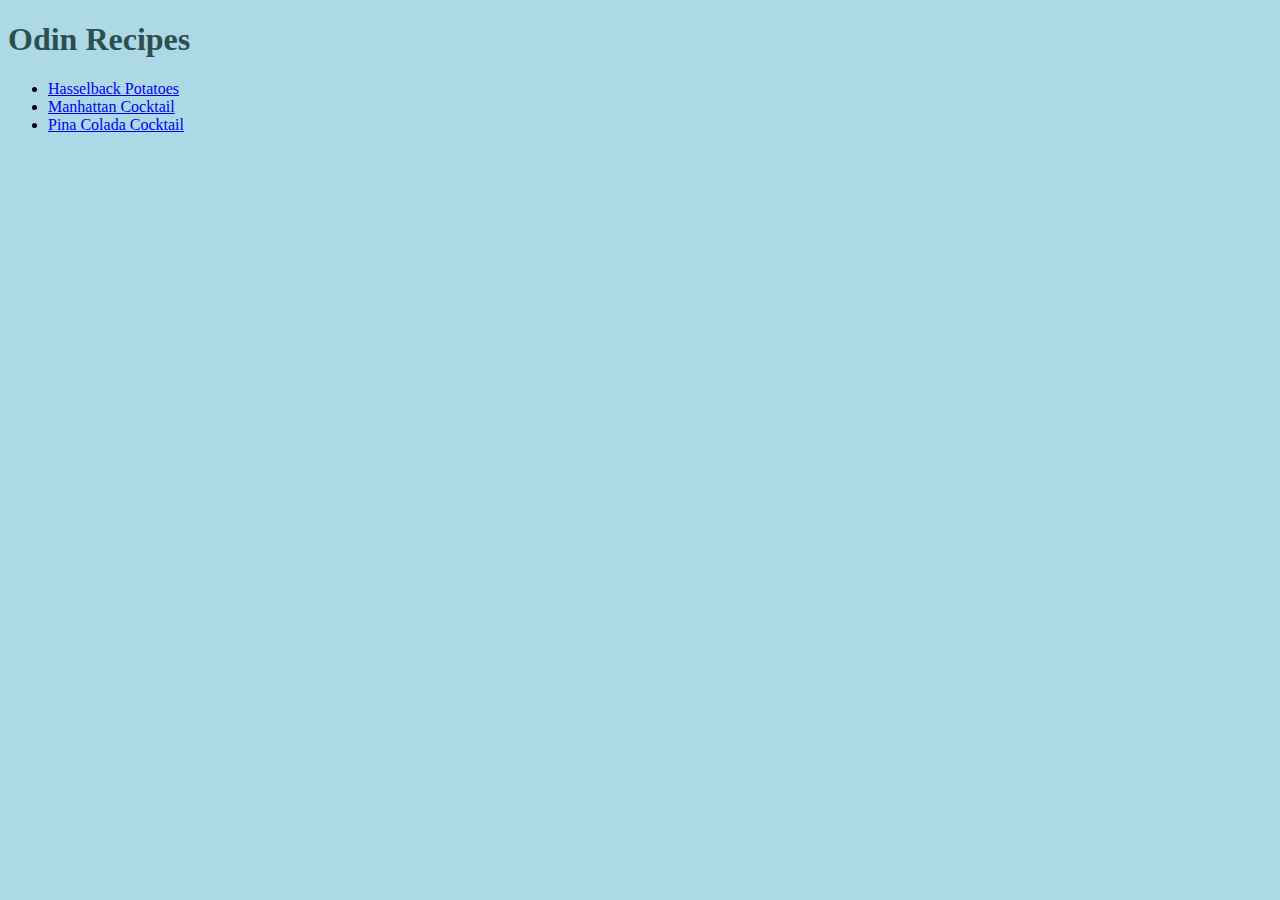
<file: index.html>
<!DOCTYPE html>
<html lang="en">
  <head>
    <meta charset="utf-8" />
    <link rel="stylesheet" href="styles/style.css" />
    <title>Odin Recipes</title>
  </head>

  <body>
    <h1>Odin Recipes</h1>
    <ul>
      <li>
        <a href="recipes/hasselback-potatoes.html">Hasselback Potatoes</a>
      </li>
      <li>
        <a href="recipes/manhattan-cocktail.html">Manhattan Cocktail</a>
      </li>
      <li>
        <a href="recipes/pina-colada-cocktail.html">Pina Colada Cocktail</a>
      </li>
    </ul>
  </body>
</html>
</file>
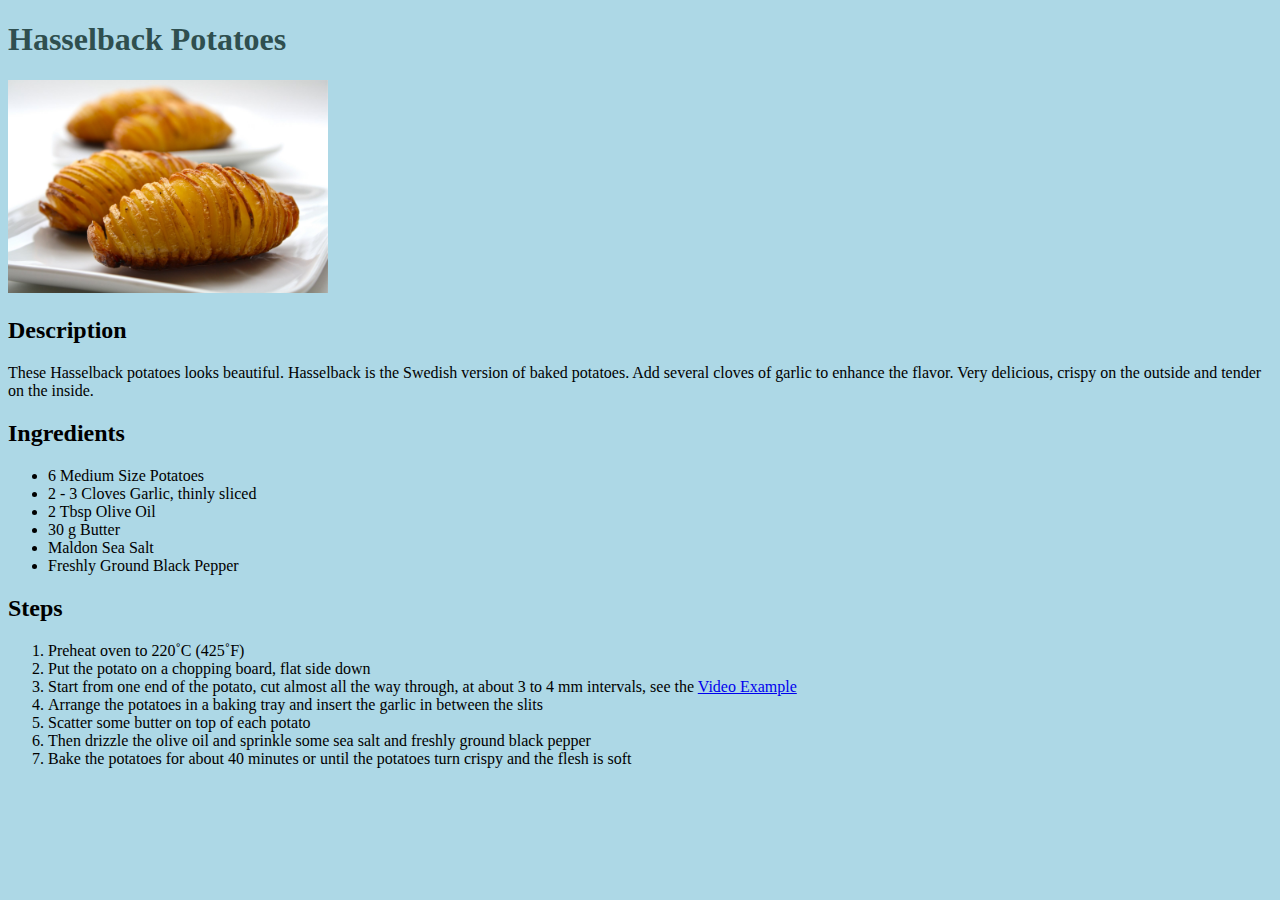
<file: recipes/hasselback-potatoes.html>
<!DOCTYPE html>
<html lang="en">
  <head>
    <meta charset="utf-8" />
    <link rel="stylesheet" href="../styles/style.css" />
    <title>Hasselback Potatoes</title>
  </head>

  <body>
    <h1>Hasselback Potatoes</h1>
    <a href="../images/hasselback-potatoes.jpg"
      ><img
        src="../images/hasselback-potatoes.jpg"
        alt="Cooked, sliced potatoes, opened like a fan"
        width="320px"
        height="auto"
    /></a>
    <h2>Description</h2>
    <p>
      These Hasselback potatoes looks beautiful. Hasselback is the Swedish
      version of baked potatoes. Add several cloves of garlic to enhance the
      flavor. Very delicious, crispy on the outside and tender on the inside.
    </p>
    <h2>Ingredients</h2>
    <ul>
      <li>6 Medium Size Potatoes</li>
      <li>2 - 3 Cloves Garlic, thinly sliced</li>
      <li>2 Tbsp Olive Oil</li>
      <li>30 g Butter</li>
      <li>Maldon Sea Salt</li>
      <li>Freshly Ground Black Pepper</li>
    </ul>
    <h2>Steps</h2>
    <ol>
      <li>Preheat oven to 220˚C (425˚F)</li>
      <li>Put the potato on a chopping board, flat side down</li>
      <li>
        Start from one end of the potato, cut almost all the way through, at
        about 3 to 4 mm intervals, see the
        <a href="https://www.youtube.com/watch?v=f6cYdlU69rU">Video Example</a>
      </li>
      <li>
        Arrange the potatoes in a baking tray and insert the garlic in between
        the slits
      </li>
      <li>Scatter some butter on top of each potato</li>
      <li>
        Then drizzle the olive oil and sprinkle some sea salt and freshly ground
        black pepper
      </li>
      <li>
        Bake the potatoes for about 40 minutes or until the potatoes turn crispy
        and the flesh is soft
      </li>
    </ol>
  </body>
</html>
</file>
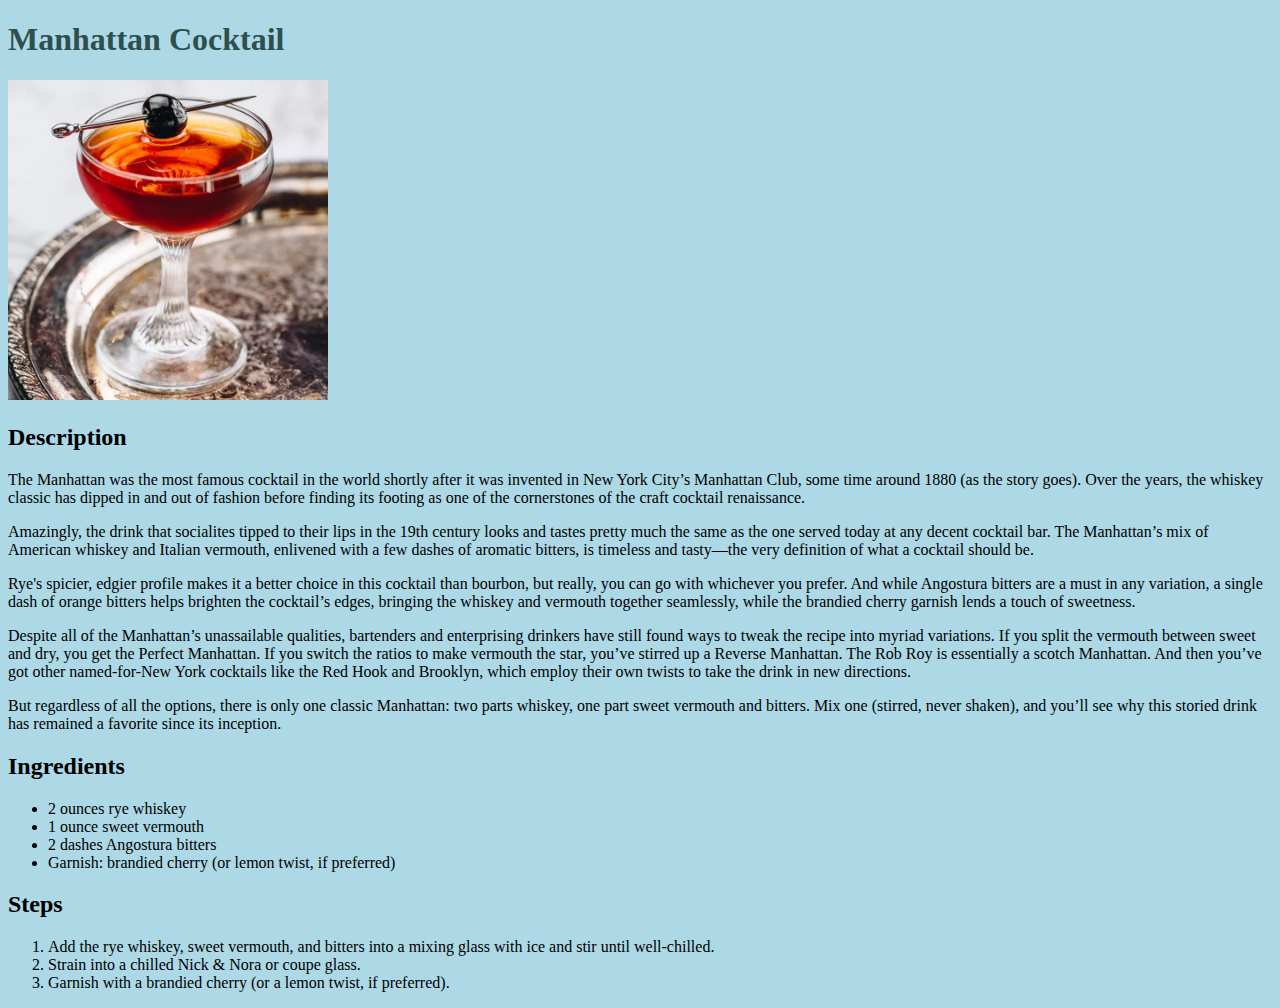
<file: recipes/manhattan-cocktail.html>
<!DOCTYPE html>
<html lang="en">
  <head>
    <meta charset="utf-8" />
    <link rel="stylesheet" href="../styles/style.css" />
    <title>Manhattan Cocktail</title>
  </head>

  <body>
    <h1>Manhattan Cocktail</h1>
    <a href="../images/manhattan-cocktail.jpg"
      ><img
        src="../images/manhattan-cocktail.jpg"
        alt="Manhattan in a glass served with a cherry"
        width="320px"
        height="auto"
    /></a>
    <h2>Description</h2>
    <p>
      The Manhattan was the most famous cocktail in the world shortly after it
      was invented in New York City’s Manhattan Club, some time around 1880 (as
      the story goes). Over the years, the whiskey classic has dipped in and out
      of fashion before finding its footing as one of the cornerstones of the
      craft cocktail renaissance.
    </p>
    <p>
      Amazingly, the drink that socialites tipped to their lips in the 19th
      century looks and tastes pretty much the same as the one served today at
      any decent cocktail bar. The Manhattan’s mix of American whiskey and
      Italian vermouth, enlivened with a few dashes of aromatic bitters, is
      timeless and tasty—the very definition of what a cocktail should be.
    </p>
    <p>
      Rye's spicier, edgier profile makes it a better choice in this cocktail
      than bourbon, but really, you can go with whichever you prefer. And while
      Angostura bitters are a must in any variation, a single dash of orange
      bitters helps brighten the cocktail’s edges, bringing the whiskey and
      vermouth together seamlessly, while the brandied cherry garnish lends a
      touch of sweetness.
    </p>
    <p>
      Despite all of the Manhattan’s unassailable qualities, bartenders and
      enterprising drinkers have still found ways to tweak the recipe into
      myriad variations. If you split the vermouth between sweet and dry, you
      get the Perfect Manhattan. If you switch the ratios to make vermouth the
      star, you’ve stirred up a Reverse Manhattan. The Rob Roy is essentially a
      scotch Manhattan. And then you’ve got other named-for-New York cocktails
      like the Red Hook and Brooklyn, which employ their own twists to take the
      drink in new directions.
    </p>
    <p>
      But regardless of all the options, there is only one classic Manhattan:
      two parts whiskey, one part sweet vermouth and bitters. Mix one (stirred,
      never shaken), and you’ll see why this storied drink has remained a
      favorite since its inception.
    </p>
    <h2>Ingredients</h2>
    <ul>
      <li>2 ounces rye whiskey</li>
      <li>1 ounce sweet vermouth</li>
      <li>2 dashes Angostura bitters</li>
      <li>Garnish: brandied cherry (or lemon twist, if preferred)</li>
    </ul>
    <h2>Steps</h2>
    <ol>
      <li>
        Add the rye whiskey, sweet vermouth, and bitters into a mixing glass
        with ice and stir until well-chilled.
      </li>
      <li>Strain into a chilled Nick & Nora or coupe glass.</li>
      <li>Garnish with a brandied cherry (or a lemon twist, if preferred).</li>
    </ol>
  </body>
</html>
</file>
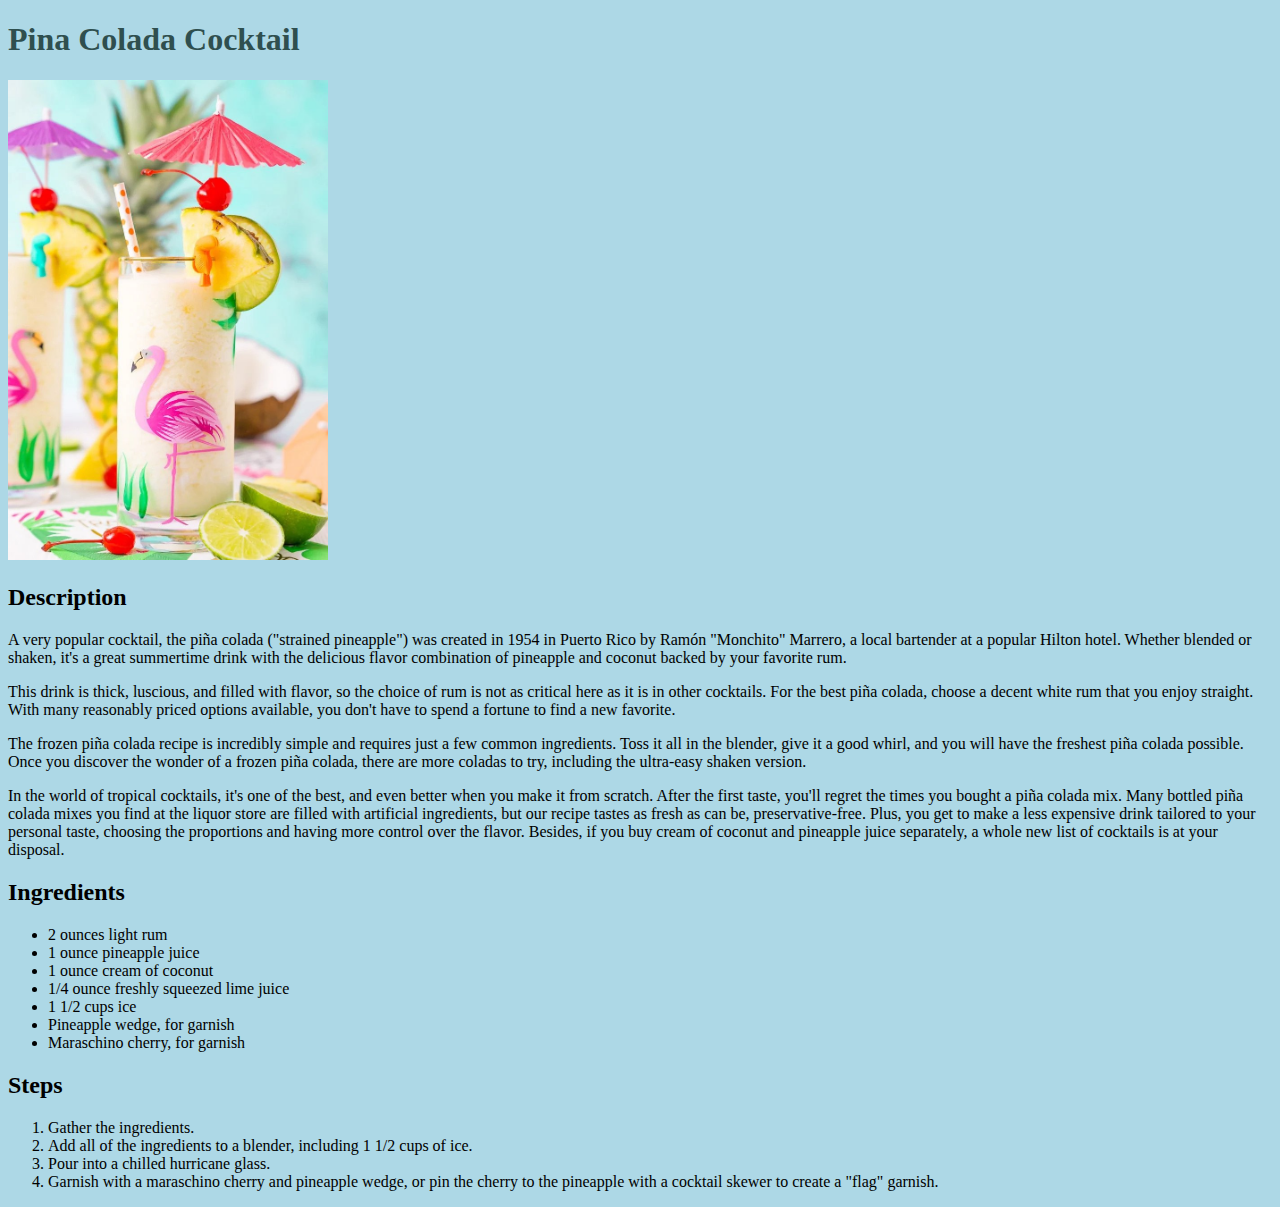
<file: recipes/pina-colada-cocktail.html>
<!DOCTYPE html>
<html lang="en">
  <head>
    <meta charset="utf-8" />
    <link rel="stylesheet" href="../styles/style.css" />
    <title>Pina Colada Cocktail</title>
  </head>

  <body>
    <h1>Pina Colada Cocktail</h1>
    <a href="../images/pina-colada-cocktail.jpg">
      <img
        src="../images/pina-colada-cocktail.jpg"
        alt="A fun Pina Colada in a tall glass served with an umbrella, straw and chunk of pineapple sitting on the rim"
        width="320px"
        height="auto"
      />
    </a>
    <h2>Description</h2>
    <p>
      A very popular cocktail, the piña colada ("strained pineapple") was
      created in 1954 in Puerto Rico by Ramón "Monchito" Marrero, a local
      bartender at a popular Hilton hotel. Whether blended or shaken, it's a
      great summertime drink with the delicious flavor combination of pineapple
      and coconut backed by your favorite rum.
    </p>
    <p>
      This drink is thick, luscious, and filled with flavor, so the choice of
      rum is not as critical here as it is in other cocktails. For the best piña
      colada, choose a decent white rum that you enjoy straight. With many
      reasonably priced options available, you don't have to spend a fortune to
      find a new favorite.
    </p>
    <p>
      The frozen piña colada recipe is incredibly simple and requires just a few
      common ingredients. Toss it all in the blender, give it a good whirl, and
      you will have the freshest piña colada possible. Once you discover the
      wonder of a frozen piña colada, there are more coladas to try, including
      the ultra-easy shaken version.
    </p>
    <p>
      In the world of tropical cocktails, it's one of the best, and even better
      when you make it from scratch. After the first taste, you'll regret the
      times you bought a piña colada mix. Many bottled piña colada mixes you
      find at the liquor store are filled with artificial ingredients, but our
      recipe tastes as fresh as can be, preservative-free. Plus, you get to make
      a less expensive drink tailored to your personal taste, choosing the
      proportions and having more control over the flavor. Besides, if you buy
      cream of coconut and pineapple juice separately, a whole new list of
      cocktails is at your disposal.
    </p>
    <h2>Ingredients</h2>
    <ul>
      <li>2 ounces light rum</li>
      <li>1 ounce pineapple juice</li>
      <li>1 ounce ​​cream of coconut</li>
      <li>1/4 ounce freshly squeezed ​​lime juice</li>
      <li>1 1/2 cups ice</li>
      <li>Pineapple wedge, for garnish</li>
      <li>Maraschino cherry, for garnish</li>
    </ul>
    <h2>Steps</h2>
    <ol>
      <li>Gather the ingredients.</li>
      <li>
        Add all of the ingredients to a blender, including 1 1/2 cups of ice.
      </li>
      <li>Pour into a chilled hurricane glass.</li>
      <li>
        Garnish with a maraschino cherry and pineapple wedge, or pin the cherry
        to the pineapple with a cocktail skewer to create a "flag" garnish.
      </li>
    </ol>
  </body>
</html>
</file>
<file: styles/style.css>
body {
  background-color: lightblue;
}

h1 {
  color: darkslategray;
}
</file>
